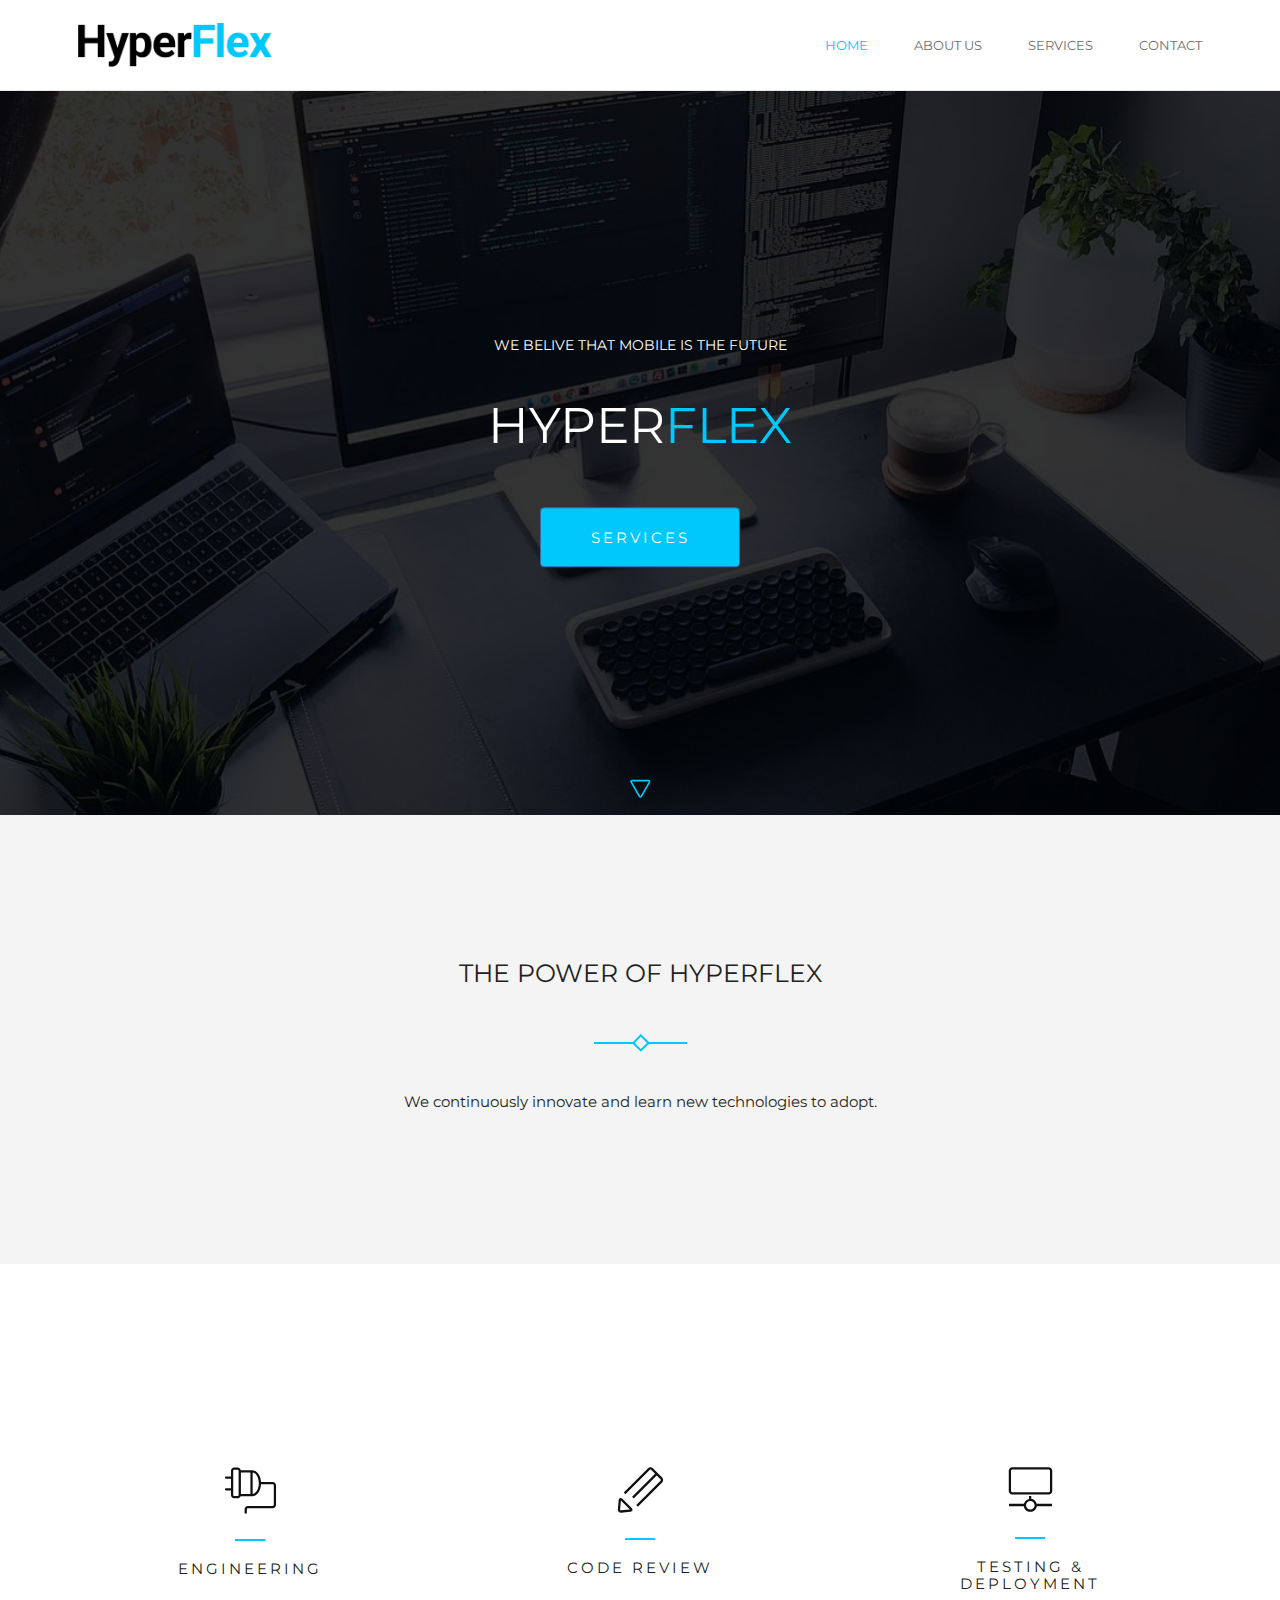
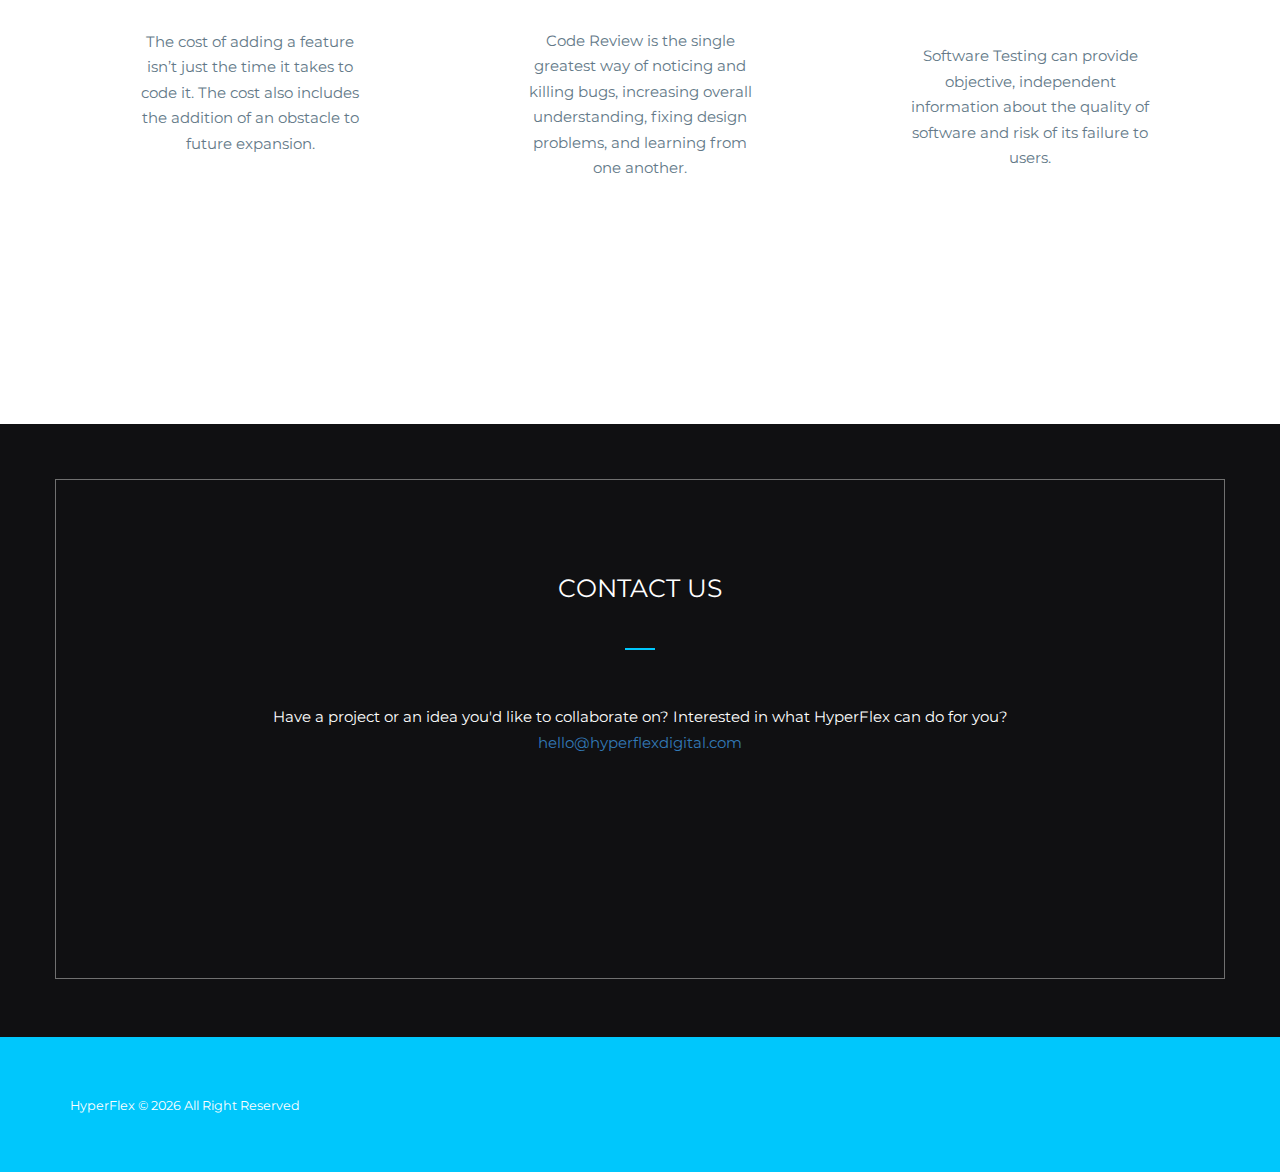
<file: index.html>
<!DOCTYPE html><html><head><title>HyperFlex</title><meta charset="utf-8"><meta http-equiv="X-UA-Compatible" content="IE=edge"><meta name="viewport" content="width=device-width,initial-scale=1"><meta name="description" content="HyperFlex Engineering"><meta name="keywords" content="HyperFlex, Software, Engineering, Mobile"><link rel="stylesheet" type="text/css" href="style.min.css"></head><body><header id="header"><!-- Section title --><h1 class="sr-only">HyperFlex | Home page</h1><nav class="navbar navbar-default navbar-fixed-top"><!-- Section title --><h1 class="sr-only">Main navigation</h1><div class="container"><!-- Brand and toggle get grouped for better mobile display --><div class="navbar-header"><button type="button" class="navbar-toggle collapsed" data-toggle="collapse" data-target="#main-navbar" aria-expanded="false"><span class="sr-only">Toggle navigation</span> <span class="icon-bar"></span> <span class="icon-bar"></span> <span class="icon-bar"></span></button> <a class="navbar-brand smoothScroll" href="#home"><img alt="HyperFlex" src="img/logo.png"></a></div><!-- Collect the nav links, forms, and other content for toggling --><div class="collapse navbar-collapse" id="main-navbar"><ul class="nav navbar-nav navbar-right"><li class="active"><a class="smoothScroll" href="#home">Home <span class="sr-only">(current)</span></a></li><li><a class="smoothScroll" href="#clients">About Us</a></li><li><a class="smoothScroll" href="#services">Services</a></li><li><a class="smoothScroll" href="#contact">Contact</a></li></ul></div><!-- /.navbar-collapse --></div><!-- /.container --></nav></header><main><section id="home"><!-- Section title --><h1 class="sr-only">Home section</h1><div class="overlay"></div><div class="home-content"><div class="container"><div class="row"><div class="col-md-8 col-md-offset-2"><span class="h5">We belive that mobile is the future</span><h2 class="h1">Hyper<span style="color:#00c7fc">Flex</span></h2><div class="cta-container"><a href="#services" class="btn btn-primary smoothScroll">Services</a></div></div></div></div></div><a id="down-icon" class="down-icon smoothScroll" href="#services"><img class="down-arrow" src="img/svg/down_icon.svg" alt="Down arrow"></a></section><section id="clients"><!-- Section title --><h1 class="sr-only">About Us</h1><div class="container"><div class="row"><div class="col-md-8 col-md-offset-2"><div class="clients-content"><h2 class="section-title">The Power Of HyperFlex</h2><blockquote><p>We continuously innovate and learn new technologies to adopt.</p></blockquote></div></div></div></div></section><section id="services"><!-- Section title --><h1 class="sr-only">Services section</h1><div class="container"><div class="row"><div class="col-md-4"><div class="service"><figure><img src="img/svg/services/work.svg" alt="Work image"><div class="separator"></div><figcaption><h5>Engineering</h5></figcaption></figure><p>The cost of adding a feature isn’t just the time it takes to code it. The cost also includes the addition of an obstacle to future expansion.</p></div></div><div class="col-md-4"><div class="service"><figure><img src="img/svg/services/idea.svg" alt="Idea image"><div class="separator"></div><figcaption><h5>Code Review</h5></figcaption></figure><p>Code Review is the single greatest way of noticing and killing bugs, increasing overall understanding, fixing design problems, and learning from one another.</p></div></div><div class="col-md-4"><div class="service"><figure><img src="img/svg/services/deliver.svg" alt="Deliver image"><div class="separator"></div><figcaption><h5>Testing & Deployment</h5></figcaption></figure><p>Software Testing can provide objective, independent information about the quality of software and risk of its failure to users.</p></div></div></div></div></section><section id="contact"><!-- Section title --><h1 class="sr-only">Contact section</h1><div class="container"><div class="row"><div class=""><div id="about-subsection" class="contact-subsection"><h2 class="sub-section-title">Contact us</h2><p>Have a project or an idea you'd like to collaborate on? Interested in what HyperFlex can do for you?</p><a href="mailto:hello@hyperflexdigital.com">hello@hyperflexdigital.com</a></div></div></div></div></section></main><footer id="footer"><!-- Section title --><h1 class="sr-only">Footer section</h1><div class="container"><div class="row"><div class="col-sm-6"><small class="copyright">HyperFlex © <span id="year">2019</span> All Right Reserved</small></div></div></div></footer><script src="app.min.js"></script></body></html>
</file>
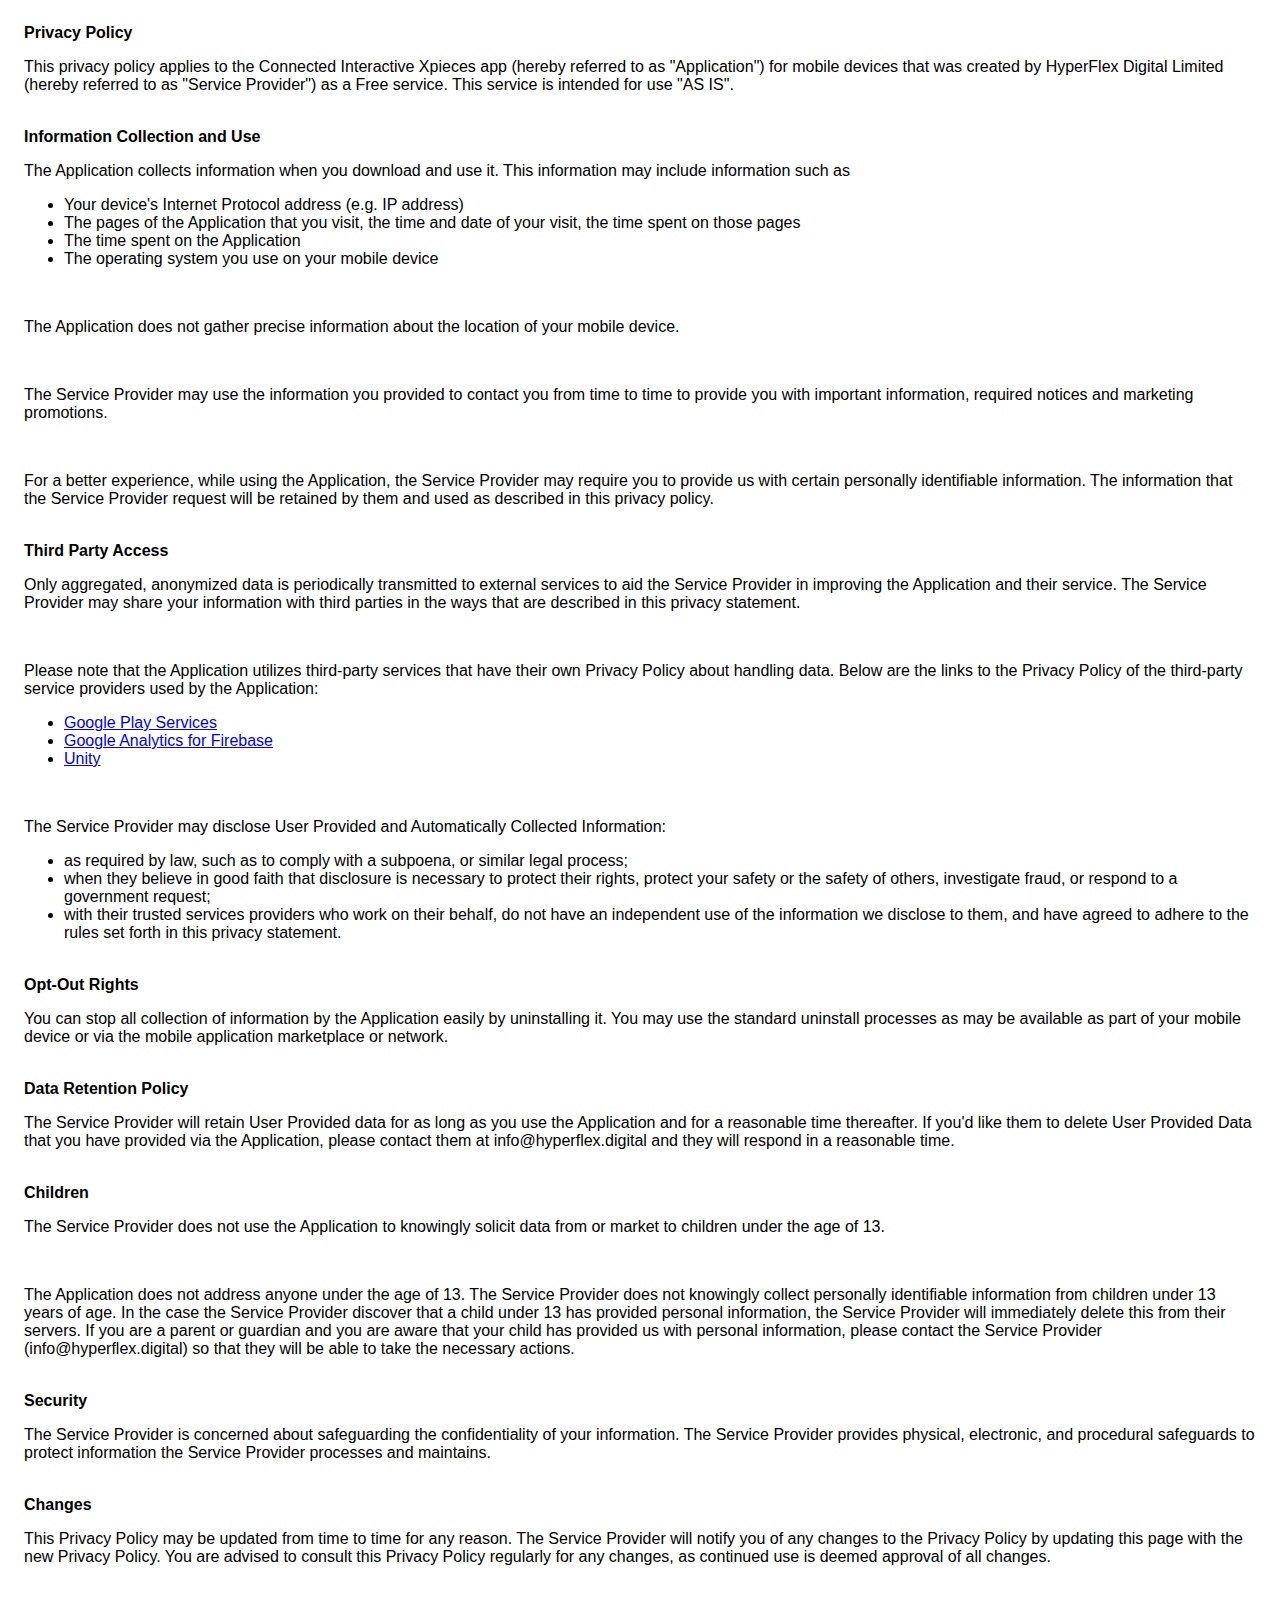
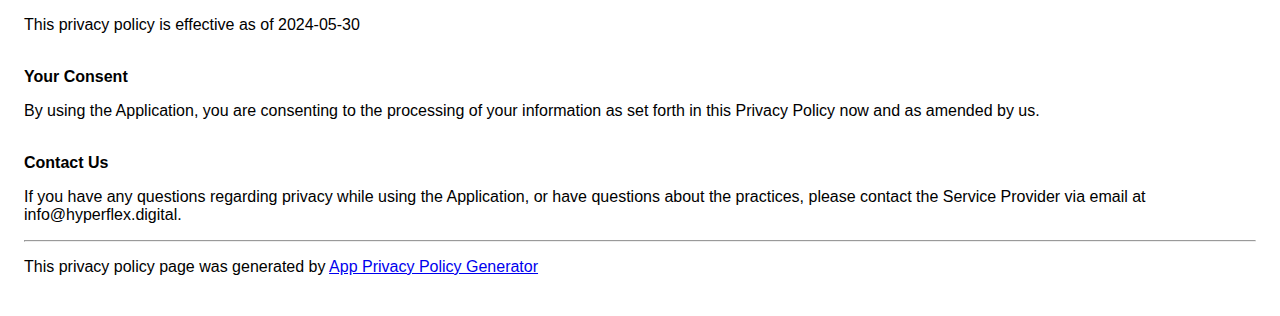
<file: cix/privacy_policy.html>
<!DOCTYPE html>
    <html>
    <head>
      <meta charset='utf-8'>
      <meta name='viewport' content='width=device-width'>
      <title>Privacy Policy</title>
      <style> body { font-family: 'Helvetica Neue', Helvetica, Arial, sans-serif; padding:1em; } </style>
    </head>
    <body>
    <strong>Privacy Policy</strong><p>This privacy policy applies to the Connected Interactive Xpieces app (hereby referred to as "Application") for mobile devices that was created by HyperFlex Digital Limited (hereby referred to as "Service Provider") as a Free service. This service is intended for use "AS IS".</p><br><strong>Information Collection and Use</strong><p>The Application collects information when you download and use it. This information may include information such as</p><ul><li>Your device's Internet Protocol address (e.g. IP address)</li><li>The pages of the Application that you visit, the time and date of your visit, the time spent on those pages</li><li>The time spent on the Application</li><li>The operating system you use on your mobile device</li></ul><p></p><br><p>The Application does not gather precise information about the location of your mobile device.</p><div style="display: none;"><p>The Application collects your device's location, which helps the Service Provider determine your approximate geographical location and make use of in below ways:</p><ul><li>Geolocation Services: The Service Provider utilizes location data to provide features such as personalized content, relevant recommendations, and location-based services.</li><li>Analytics and Improvements: Aggregated and anonymized location data helps the Service Provider to analyze user behavior, identify trends, and improve the overall performance and functionality of the Application.</li><li>Third-Party Services: Periodically, the Service Provider may transmit anonymized location data to external services. These services assist them in enhancing the Application and optimizing their offerings.</li></ul></div><br><p>The Service Provider may use the information you provided to contact you from time to time to provide you with important information, required notices and marketing promotions.</p><br><p>For a better experience, while using the Application, the Service Provider may require you to provide us with certain personally identifiable information. The information that the Service Provider request will be retained by them and used as described in this privacy policy.</p><br><strong>Third Party Access</strong><p>Only aggregated, anonymized data is periodically transmitted to external services to aid the Service Provider in improving the Application and their service. The Service Provider may share your information with third parties in the ways that are described in this privacy statement.</p><div><br><p>Please note that the Application utilizes third-party services that have their own Privacy Policy about handling data. Below are the links to the Privacy Policy of the third-party service providers used by the Application:</p><ul><li><a href="https://www.google.com/policies/privacy/" target="_blank" rel="noopener noreferrer">Google Play Services</a></li><!----><li><a href="https://firebase.google.com/support/privacy" target="_blank" rel="noopener noreferrer">Google Analytics for Firebase</a></li><!----><!----><!----><!----><!----><!----><!----><!----><li><a href="https://unity3d.com/legal/privacy-policy" target="_blank" rel="noopener noreferrer">Unity</a></li><!----><!----><!----><!----><!----><!----><!----><!----><!----><!----><!----><!----><!----><!----><!----><!----><!----><!----></ul></div><br><p>The Service Provider may disclose User Provided and Automatically Collected Information:</p><ul><li>as required by law, such as to comply with a subpoena, or similar legal process;</li><li>when they believe in good faith that disclosure is necessary to protect their rights, protect your safety or the safety of others, investigate fraud, or respond to a government request;</li><li>with their trusted services providers who work on their behalf, do not have an independent use of the information we disclose to them, and have agreed to adhere to the rules set forth in this privacy statement.</li></ul><p></p><br><strong>Opt-Out Rights</strong><p>You can stop all collection of information by the Application easily by uninstalling it. You may use the standard uninstall processes as may be available as part of your mobile device or via the mobile application marketplace or network.</p><br><strong>Data Retention Policy</strong><p>The Service Provider will retain User Provided data for as long as you use the Application and for a reasonable time thereafter. If you'd like them to delete User Provided Data that you have provided via the Application, please contact them at info@hyperflex.digital and they will respond in a reasonable time.</p><br><strong>Children</strong><p>The Service Provider does not use the Application to knowingly solicit data from or market to children under the age of 13.</p><div><br><p>The Application does not address anyone under the age of 13. The Service Provider does not knowingly collect personally identifiable information from children under 13 years of age. In the case the Service Provider discover that a child under 13 has provided personal information, the Service Provider will immediately delete this from their servers. If you are a parent or guardian and you are aware that your child has provided us with personal information, please contact the Service Provider (info@hyperflex.digital) so that they will be able to take the necessary actions.</p></div><!----><br><strong>Security</strong><p>The Service Provider is concerned about safeguarding the confidentiality of your information. The Service Provider provides physical, electronic, and procedural safeguards to protect information the Service Provider processes and maintains.</p><br><strong>Changes</strong><p>This Privacy Policy may be updated from time to time for any reason. The Service Provider will notify you of any changes to the Privacy Policy by updating this page with the new Privacy Policy. You are advised to consult this Privacy Policy regularly for any changes, as continued use is deemed approval of all changes.</p><br><p>This privacy policy is effective as of 2024-05-30</p><br><strong>Your Consent</strong><p>By using the Application, you are consenting to the processing of your information as set forth in this Privacy Policy now and as amended by us.</p><br><strong>Contact Us</strong><p>If you have any questions regarding privacy while using the Application, or have questions about the practices, please contact the Service Provider via email at info@hyperflex.digital.</p><hr><p>This privacy policy page was generated by <a href="https://app-privacy-policy-generator.nisrulz.com/" target="_blank" rel="noopener noreferrer">App Privacy Policy Generator</a></p>
    </body>
    </html>
</file>
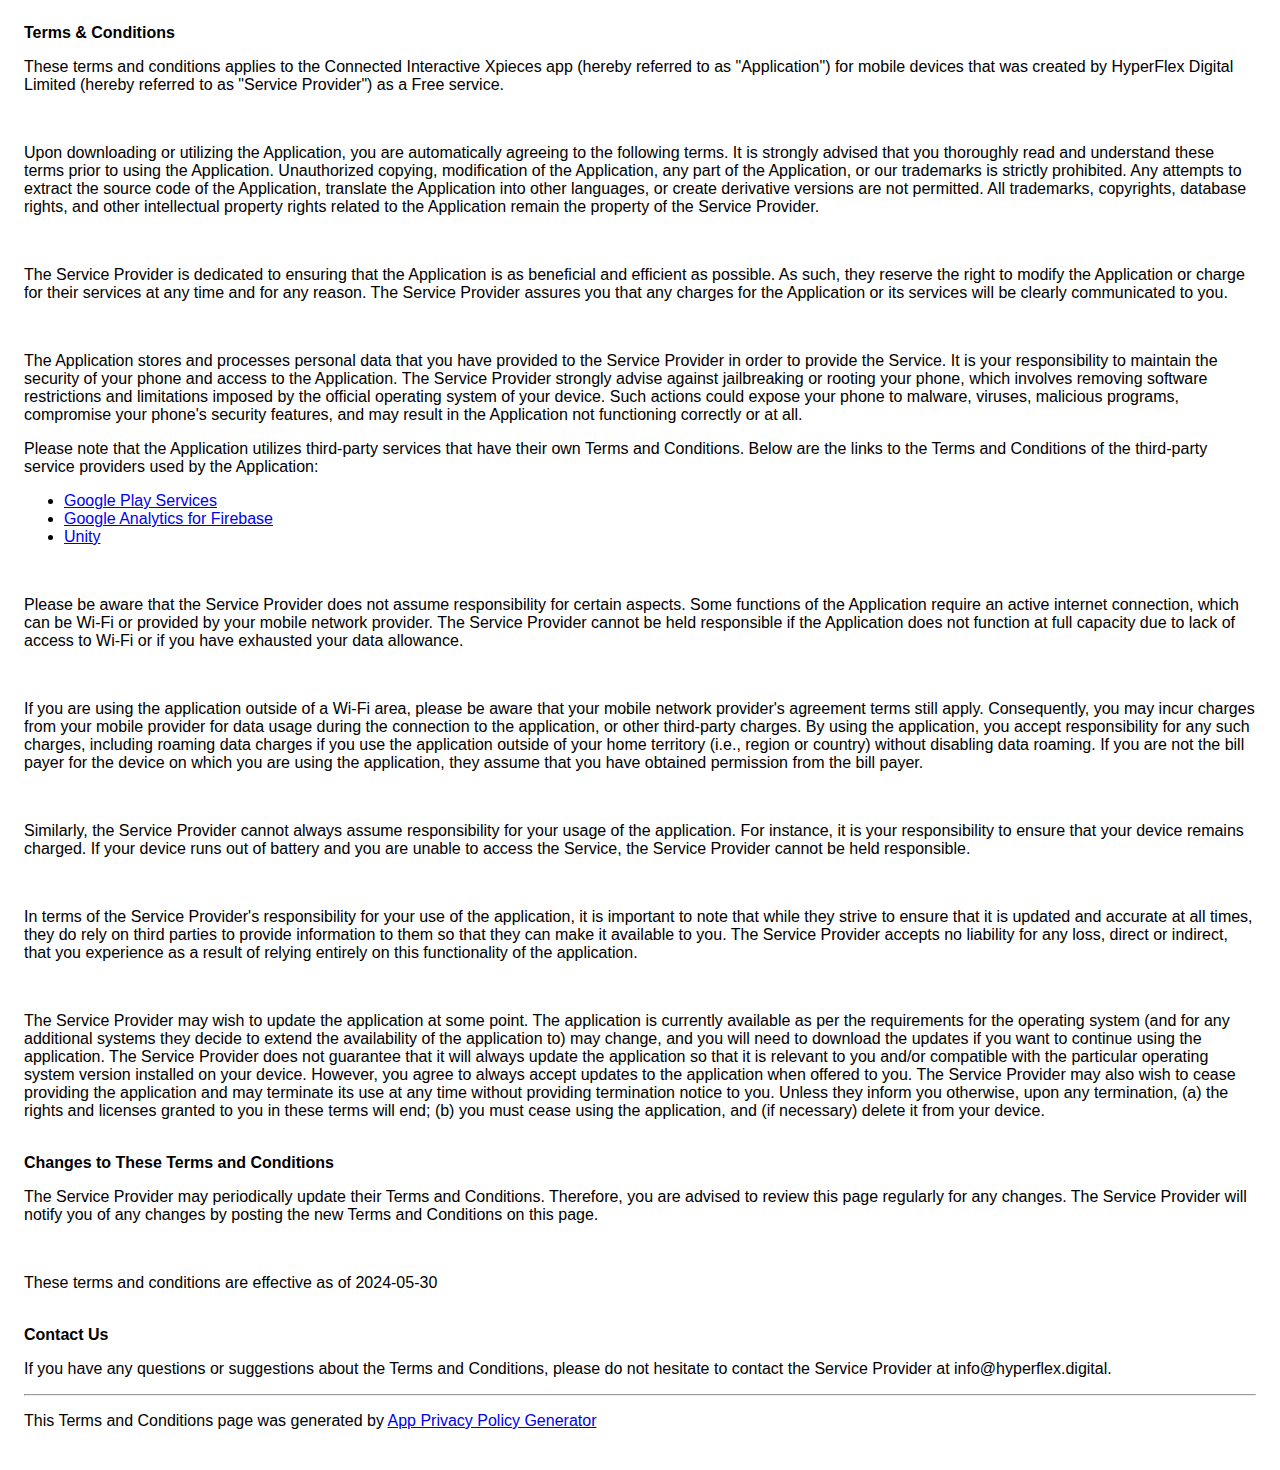
<file: cix/ts_cs.html>
<!DOCTYPE html>
    <html>
    <head>
      <meta charset='utf-8'>
      <meta name='viewport' content='width=device-width'>
      <title>Terms &amp; Conditions</title>
      <style> body { font-family: 'Helvetica Neue', Helvetica, Arial, sans-serif; padding:1em; } </style>
    </head>
    <body>
    <strong>Terms &amp; Conditions</strong><br><p>These terms and conditions applies to the Connected Interactive Xpieces app (hereby referred to as "Application") for mobile devices that was created by HyperFlex Digital Limited (hereby referred to as "Service Provider") as a Free service.</p><br><p>Upon downloading or utilizing the Application, you are automatically agreeing to the following terms. It is strongly advised that you thoroughly read and understand these terms prior to using the Application. Unauthorized copying, modification of the Application, any part of the Application, or our trademarks is strictly prohibited. Any attempts to extract the source code of the Application, translate the Application into other languages, or create derivative versions are not permitted. All trademarks, copyrights, database rights, and other intellectual property rights related to the Application remain the property of the Service Provider.</p><br><p>The Service Provider is dedicated to ensuring that the Application is as beneficial and efficient as possible. As such, they reserve the right to modify the Application or charge for their services at any time and for any reason. The Service Provider assures you that any charges for the Application or its services will be clearly communicated to you.</p><br><p>The Application stores and processes personal data that you have provided to the Service Provider in order to provide the Service. It is your responsibility to maintain the security of your phone and access to the Application. The Service Provider strongly advise against jailbreaking or rooting your phone, which involves removing software restrictions and limitations imposed by the official operating system of your device. Such actions could expose your phone to malware, viruses, malicious programs, compromise your phone's security features, and may result in the Application not functioning correctly or at all.</p><div><p>Please note that the Application utilizes third-party services that have their own Terms and Conditions. Below are the links to the Terms and Conditions of the third-party service providers used by the Application:</p><ul><li><a href="https://policies.google.com/terms" target="_blank" rel="noopener noreferrer">Google Play Services</a></li><!----><li><a href="https://www.google.com/analytics/terms/" target="_blank" rel="noopener noreferrer">Google Analytics for Firebase</a></li><!----><!----><!----><!----><!----><!----><!----><!----><li><a href="https://unity3d.com/legal/terms-of-service" target="_blank" rel="noopener noreferrer">Unity</a></li><!----><!----><!----><!----><!----><!----><!----><!----><!----><!----><!----><!----><!----><!----><!----><!----><!----><!----></ul></div><br><p>Please be aware that the Service Provider does not assume responsibility for certain aspects. Some functions of the Application require an active internet connection, which can be Wi-Fi or provided by your mobile network provider. The Service Provider cannot be held responsible if the Application does not function at full capacity due to lack of access to Wi-Fi or if you have exhausted your data allowance.</p><br><p>If you are using the application outside of a Wi-Fi area, please be aware that your mobile network provider's agreement terms still apply. Consequently, you may incur charges from your mobile provider for data usage during the connection to the application, or other third-party charges. By using the application, you accept responsibility for any such charges, including roaming data charges if you use the application outside of your home territory (i.e., region or country) without disabling data roaming. If you are not the bill payer for the device on which you are using the application, they assume that you have obtained permission from the bill payer.</p><br><p>Similarly, the Service Provider cannot always assume responsibility for your usage of the application. For instance, it is your responsibility to ensure that your device remains charged. If your device runs out of battery and you are unable to access the Service, the Service Provider cannot be held responsible.</p><br><p>In terms of the Service Provider's responsibility for your use of the application, it is important to note that while they strive to ensure that it is updated and accurate at all times, they do rely on third parties to provide information to them so that they can make it available to you. The Service Provider accepts no liability for any loss, direct or indirect, that you experience as a result of relying entirely on this functionality of the application.</p><br><p>The Service Provider may wish to update the application at some point. The application is currently available as per the requirements for the operating system (and for any additional systems they decide to extend the availability of the application to) may change, and you will need to download the updates if you want to continue using the application. The Service Provider does not guarantee that it will always update the application so that it is relevant to you and/or compatible with the particular operating system version installed on your device. However, you agree to always accept updates to the application when offered to you. The Service Provider may also wish to cease providing the application and may terminate its use at any time without providing termination notice to you. Unless they inform you otherwise, upon any termination, (a) the rights and licenses granted to you in these terms will end; (b) you must cease using the application, and (if necessary) delete it from your device.</p><br><strong>Changes to These Terms and Conditions</strong><p>The Service Provider may periodically update their Terms and Conditions. Therefore, you are advised to review this page regularly for any changes. The Service Provider will notify you of any changes by posting the new Terms and Conditions on this page.</p><br><p>These terms and conditions are effective as of 2024-05-30</p><br><strong>Contact Us</strong><p>If you have any questions or suggestions about the Terms and Conditions, please do not hesitate to contact the Service Provider at info@hyperflex.digital.</p><hr><p>This Terms and Conditions page was generated by <a href="https://app-privacy-policy-generator.nisrulz.com/" target="_blank" rel="noopener noreferrer">App Privacy Policy Generator</a></p>
    </body>
    </html>
</file>
